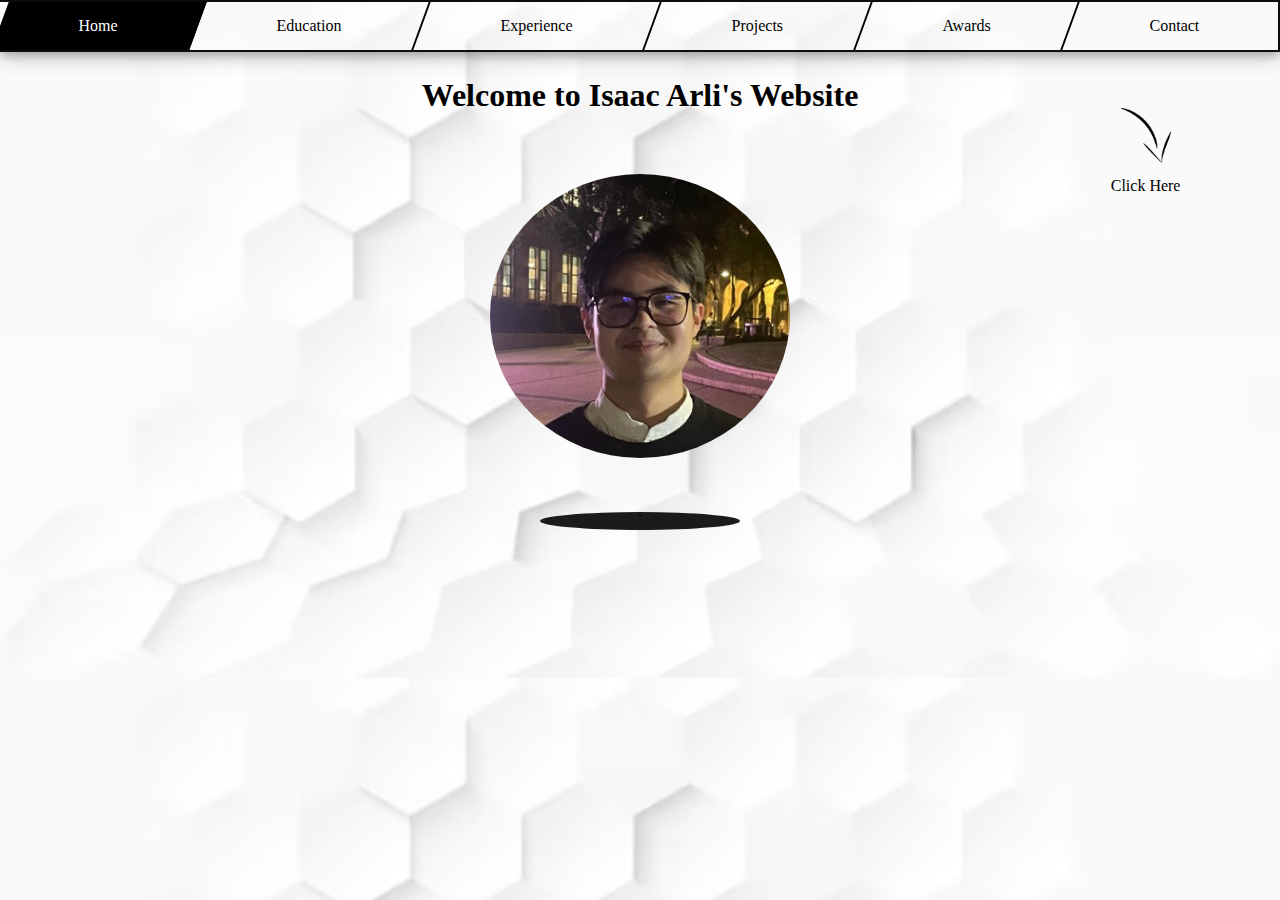
<file: index.html>
<!DOCTYPE html>
<html lang="en">
<head>
    <meta charset="UTF-8">
    <meta http-equiv="X-UA-Compatible" content="IE=edge">
    <meta name="viewport" content="width=device-width, initial-scale=1.0">
    <title>Isaac Arli's Website</title>
    <link rel="stylesheet" href="style.css">
    <script defer src="script.js"></script>
</head>
<body>
    <div class="wrapper">
        <!-- Start of the navigation bar -->
        <nav class="nav-bar">
            <span class="link-wrapper" id="home-tab"><a class="navigationLinks home" id="home" href="index.html">Home</a></span>
            <span class="link-wrapper"><a class="navigationLinks education" id="education" href="education.html">Education</a></span>
            <span class="link-wrapper"><a class="navigationLinks experience" id="experience" href="experience.html">Experience</a></span>
            <span class="link-wrapper"><a class="navigationLinks projects" id="projects" href="projects.html">Projects</a></span>
            <span class="link-wrapper"><a class="navigationLinks awards" id="awards" href="awards.html">Awards</a></span>
            <span class="link-wrapper"><a class="navigationLinks contact" id="contact" href="contact.html">Contact</a></span>
        </nav>
        <!-- Start of the main content -->
        <div class=index-container>
            <h1 id="welcome"> Welcome to Isaac Arli's Website</h1>
            <img class="profile" src="images/Isaac.jpg" alt="Isaac profile picture">
            <div class="profile-shadow">`</div>
            <div class="click-container">
                <img src="images/arrow.png" alt="curved arrow" class="arrow">
                <div class="click-here-text">Click Here</div>
            </div>
        </div>
        <!-- End of the main content -->
    </div>
</body>
</html>
</file>
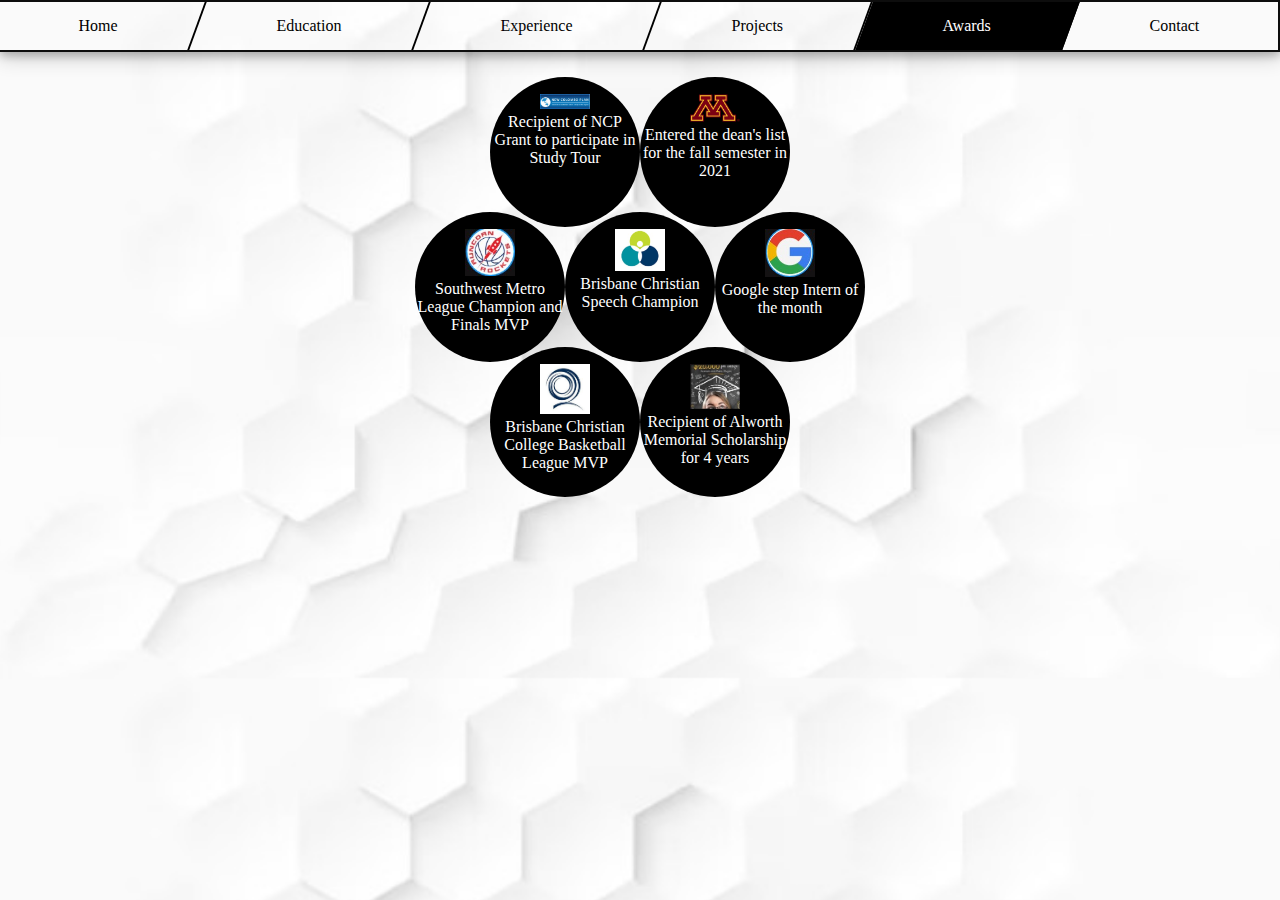
<file: awards.html>
<!DOCTYPE html>
<html lang="en">
<head>
    <meta charset="UTF-8">
    <meta http-equiv="X-UA-Compatible" content="IE=edge">
    <meta name="viewport" content="width=device-width, initial-scale=1.0">
    <title>Awards</title>
    <link rel="stylesheet" href="style.css">
    <script defer src="script.js"></script>
</head>
<body>
    <div class="wrapper">
        <!-- Start of the navigation bar -->
        <nav class="nav-bar">
            <span class="link-wrapper"><a class="navigationLinks home" id="home" href="index.html">Home</a></span>
            <span class="link-wrapper" id="education-tab"><a class="navigationLinks education" id="education" href="education.html">Education</a></span>
            <span class="link-wrapper" id="experience-tab"><a class="navigationLinks" id="experience" href="experience.html">Experience</a></span>
            <span class="link-wrapper" id="projects-tab"><a class="navigationLinks" id="projects" href="projects.html">Projects</a></span>
            <span class="link-wrapper" id="awards-tab"><a class="navigationLinks" id="awards" href="awards.html">Awards</a></span>
            <span class="link-wrapper" id="contact-tab"><a class="navigationLinks contact" id="contact" href="contact.html">Contact</a></span>
        </nav>
        <!-- Start of my main content -->
        <section class="awards-container">
            <!-- Start of the first row -->
            <div class="row">
                <!-- Start of a award-circle -->
                <article class="award-circle study-tour-grant">
                    <img src="images/ncp logo.jpg" alt="NCP logo" class="award-logo">
                    <p>Recipient of NCP Grant to participate in Study Tour</p>
                </article>
                <!-- Start of a award-circle -->
                <article class="award-circle dean's-list">
                    <img src="images/UMN logo.png" alt="UMN logo" class="award-logo">
                    <p>Entered the dean's list for the fall semester in 2021</p>
                </article>
            </div>
            <!-- Start of the second row -->
            <div class="row">
                <!-- Start of a award-circle -->
                <article class="award-circle finals-mvp">
                    <img src="images/runcorn logo.jpg" alt="Runcorn logo" class="award-logo">
                    <p>Southwest Metro League Champion and Finals MVP</p>
                </article>
                <!-- Start of a award-circle -->
                <article class="award-circle speech-champion">
                    <img src="images/bcc logo.jpg" alt="BCC logo" class="award-logo">
                    <p>Brisbane Christian Speech Champion</p>
                </article>
                <!-- Start of a award-circle -->
                <article class="award-circle intern-month">
                    <img src="images/google logo.jpg" alt="Google logo" class="award-logo">
                    <p>Google step Intern of the month</p>
                </article>
            </div>
            <!-- Start of the third row-->
            <div class="row">
                <!-- Start of a award-circle -->
                <article class="award-circle league-mvp">
                    <img src="images/QA logo.jpg" alt="QA logo" class="award-logo">
                    <p>Brisbane Christian College Basketball League MVP</p>
                </article>
                <!-- Start of a award-circle -->
                <article class="award-circle scholarship">
                    <img src="images/alworth logo.jpg" alt="Alworth logo" class="award-logo">
                    <p>Recipient of Alworth Memorial Scholarship for 4 years</p>
                </article>
            </div>
        </section>
        <!-- End of my main content -->
    </div>
</body>
</html>
</file>
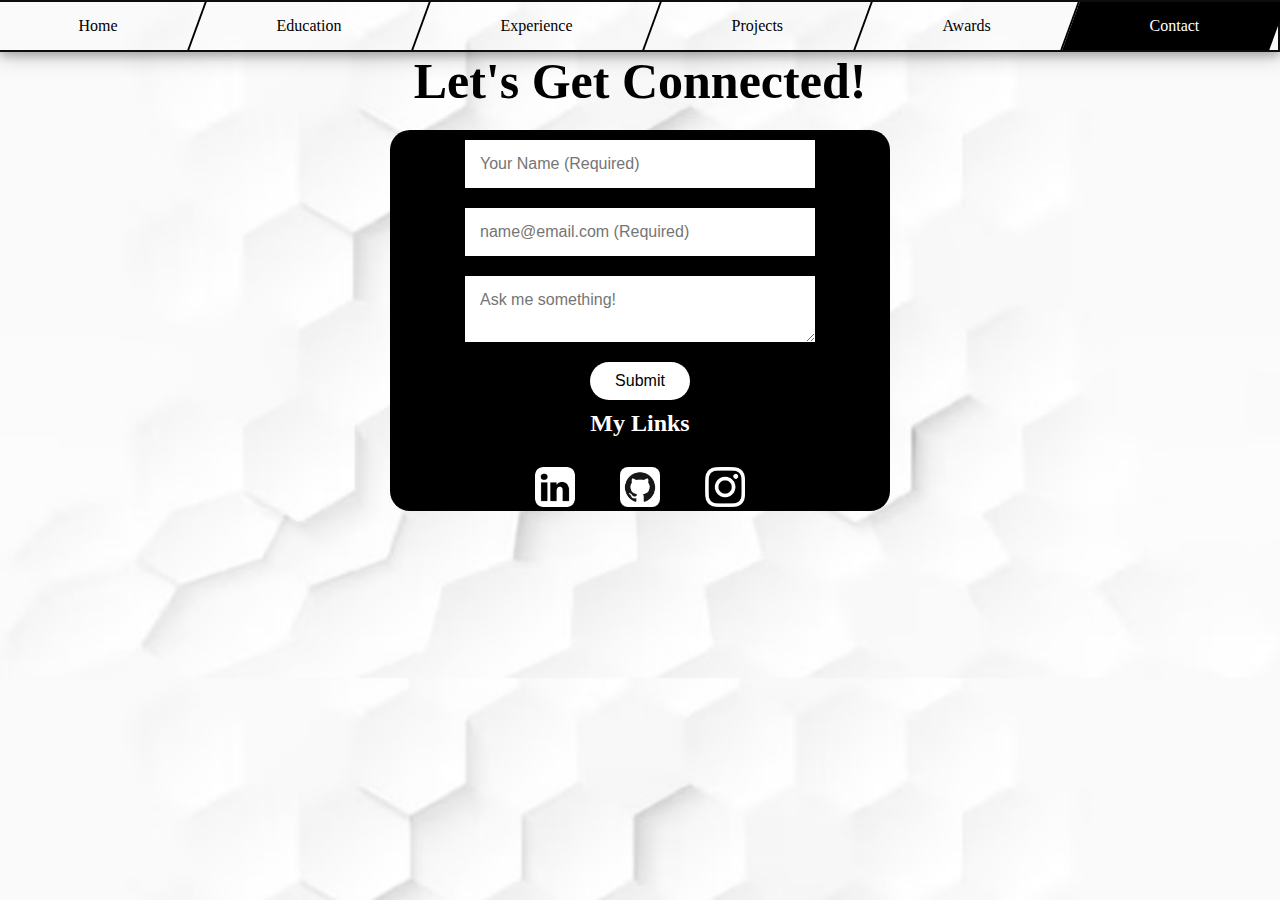
<file: contact.html>
<!DOCTYPE html>
<html lang="en">
<head>
    <meta charset="UTF-8">
    <meta http-equiv="X-UA-Compatible" content="IE=edge">
    <meta name="viewport" content="width=device-width, initial-scale=1.0">
    <title>Contact</title>
    <link rel="stylesheet" href="style.css">
    <script defer src="script.js"></script>
</head>
<body>
    <div class="wrapper">
        <!-- Start of the navigation bar -->
        <nav class="nav-bar">
            <span class="link-wrapper"><a class="navigationLinks home" id="home" href="index.html">Home</a></span>
            <span class="link-wrapper" id="education-tab"><a class="navigationLinks education" id="education" href="education.html">Education</a></span>
            <span class="link-wrapper" id="experience-tab"><a class="navigationLinks" id="experience" href="experience.html">Experience</a></span>
            <span class="link-wrapper" id="projects-tab"><a class="navigationLinks" id="projects" href="projects.html">Projects</a></span>
            <span class="link-wrapper" id="awards-tab"><a class="navigationLinks" id="awards" href="awards.html">Awards</a></span>
            <span class="link-wrapper" id="contact-tab"><a class="navigationLinks contact" id="contact" href="contact.html">Contact</a></span>
        </nav>
        <!-- Start of the main content -->
        <section class=contact-container>
            <h1 class="contact-message">Let's Get Connected!</h1>
            <!-- Start of the form -->
            <form class="form" autocomplete="off">
                    <input type="text" id="fname" placeholder="Your Name (Required)" autocomplete="off">
                    <input type="text" id="femail" placeholder="name@email.com (Required)" autocomplete="off">
                    <textarea name="" id="fmessage" placeholder="Ask me something!"></textarea>
                    <input id="submitButton" type="submit" class="button"></input>
                    <!-- Start of my links section -->
                    <section class="my-links-section">
                        <h2 class="my-link-title">My Links</h2>
                            <div class="social-link-container">
                                <a href="https://www.linkedin.com/in/isaac-arli/" target="_blank"><img src="images/linkedin white.png" alt="" class="social-logo"></a>
                                <a href="https://github.com/MiniSoda17" target="_blank"><img src="images/github logo.png" alt="" class="social-logo"></a>
                                <a href="https://www.instagram.com/minisoda17/" target="_blank"><img src="images/instagram white.png" alt="" class="social-logo"></a>
                            </div>
                    </section>
                    <!-- End of my links section -->
            </form> 
            <!-- End of the form -->
        </section>
        <!-- End of the main content -->
    </div>
</body>
</html>
</file>
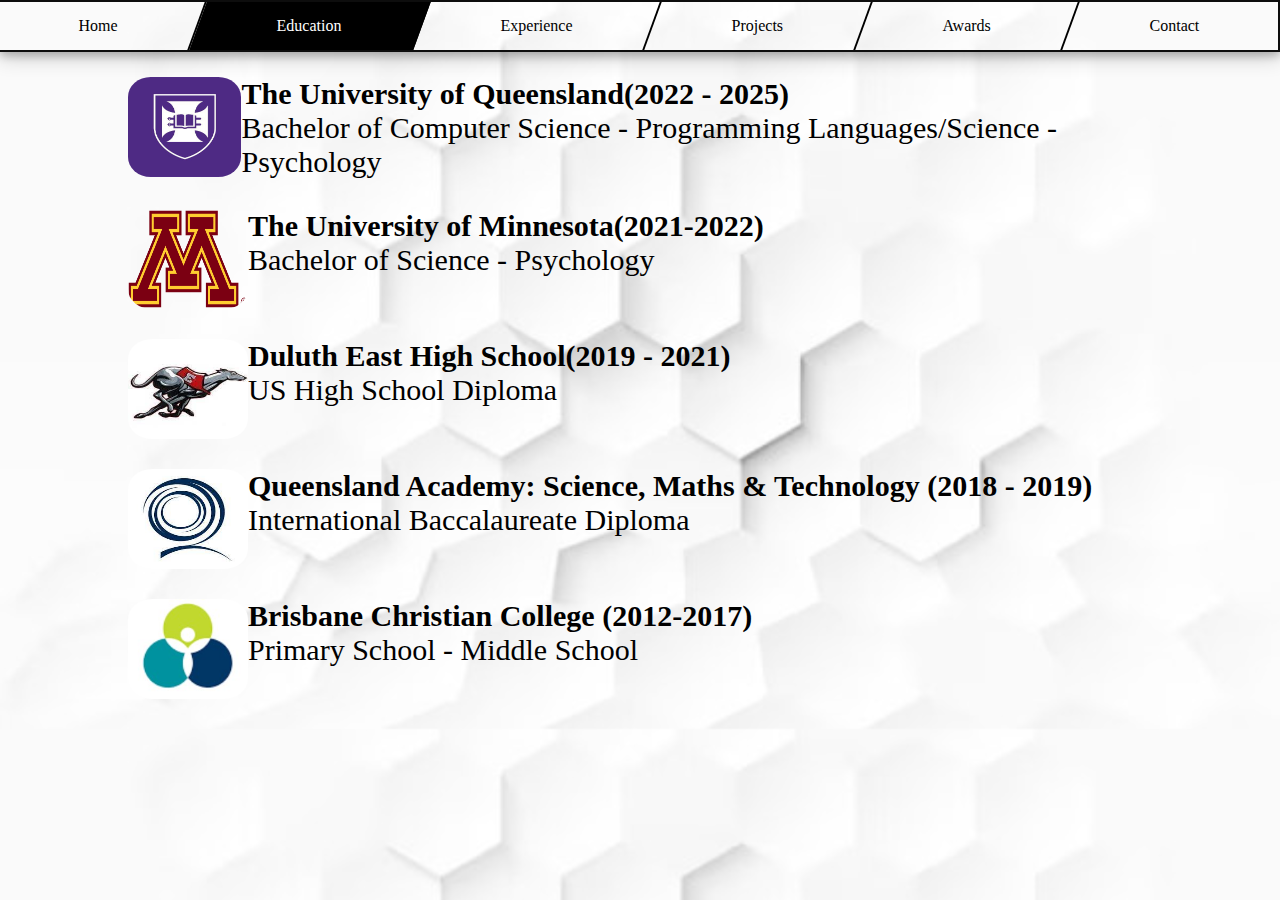
<file: education.html>
<!DOCTYPE html>
<html lang="en">
<head>
    <meta charset="UTF-8">
    <meta http-equiv="X-UA-Compatible" content="IE=edge">
    <meta name="viewport" content="width=device-width, initial-scale=1.0">
    <title>Education</title>
    <link rel="stylesheet" href="style.css">
    <script defer src="script.js"></script>
</head>
<body>
    <div class="wrapper">
        <!-- Start of the navigation bar -->
        <nav class="nav-bar">
            <span class="link-wrapper" id="home-tab"><a class="navigationLinks home" id="home" href="index.html">Home</a></span>
            <span class="link-wrapper" id="education-tab"><a class="navigationLinks education" id="education" href="education.html">Education</a></span>
            <span class="link-wrapper" id="experience-tab"><a class="navigationLinks" id="experience" href="experience.html">Experience</a></span>
            <span class="link-wrapper" id="projects-tab"><a class="navigationLinks" id="projects" href="projects.html">Projects</a></span>
            <span class="link-wrapper" id="awards-tab"><a class="navigationLinks" id="awards" href="awards.html">Awards</a></span>
            <span class="link-wrapper" id="contact-tab"><a class="navigationLinks contact" id="contact" href="contact.html">Contact</a></span>
        </nav>
        <!-- Start of the main content -->
        <section class=school-container>
            <!-- Start of a full Education description with title and image -->
            <div class="school uq">
                <img src="images/UQ logo.jpg" alt="UQ logo" class="logo">
                <div>
                    <h1 class="title">The University of Queensland(2022 - 2025) </h1>
                    <p class="description">Bachelor of Computer Science - Programming Languages/Science - Psychology </p>
                </div>
            </div>
            <!-- Start of a full Education description with title and image -->
            <div class="school umn">
                <img src="images/UMN logo.png" alt="UMN logo" class="logo">
                <div>
                    <h1 class="title">The University of Minnesota(2021-2022) </h1>
                    <p class="description">Bachelor of Science - Psychology</p>
                </div>
            </div>
            <!-- Start of a full Education description with title and image -->
            <div class="school east">
                <img src="images/East high logo.jpeg" alt="East High School logo" class="logo">
                <div>
                    <h1 class="title">Duluth East High School(2019 - 2021)</h1>
                    <p class="description">US High School Diploma</p>
                </div>
            </div>
            <!-- Start of a full Education description with title and image -->
            <div class="school qa">
                <img src="images/QA logo.jpg" alt="QA logo" class="logo">
                <div>
                    <h1 class="title">Queensland Academy: Science, Maths & Technology (2018 - 2019)</h1>
                    <p class="description">International Baccalaureate Diploma</p>
                </div>
            </div>
            <!-- Start of a full Education description with title and image -->
            <div class="school bcc">
                <img src="images/bcc logo.jpg" alt="BCC logo" class="logo">
                <div>
                    <h1 class="title"> Brisbane Christian College (2012-2017) </h1>
                    <p class="description">Primary School - Middle School</p>
                </div>
            </div>
        </section>
        <!-- End of the main content -->
    </div>
</body>
</html>
</file>
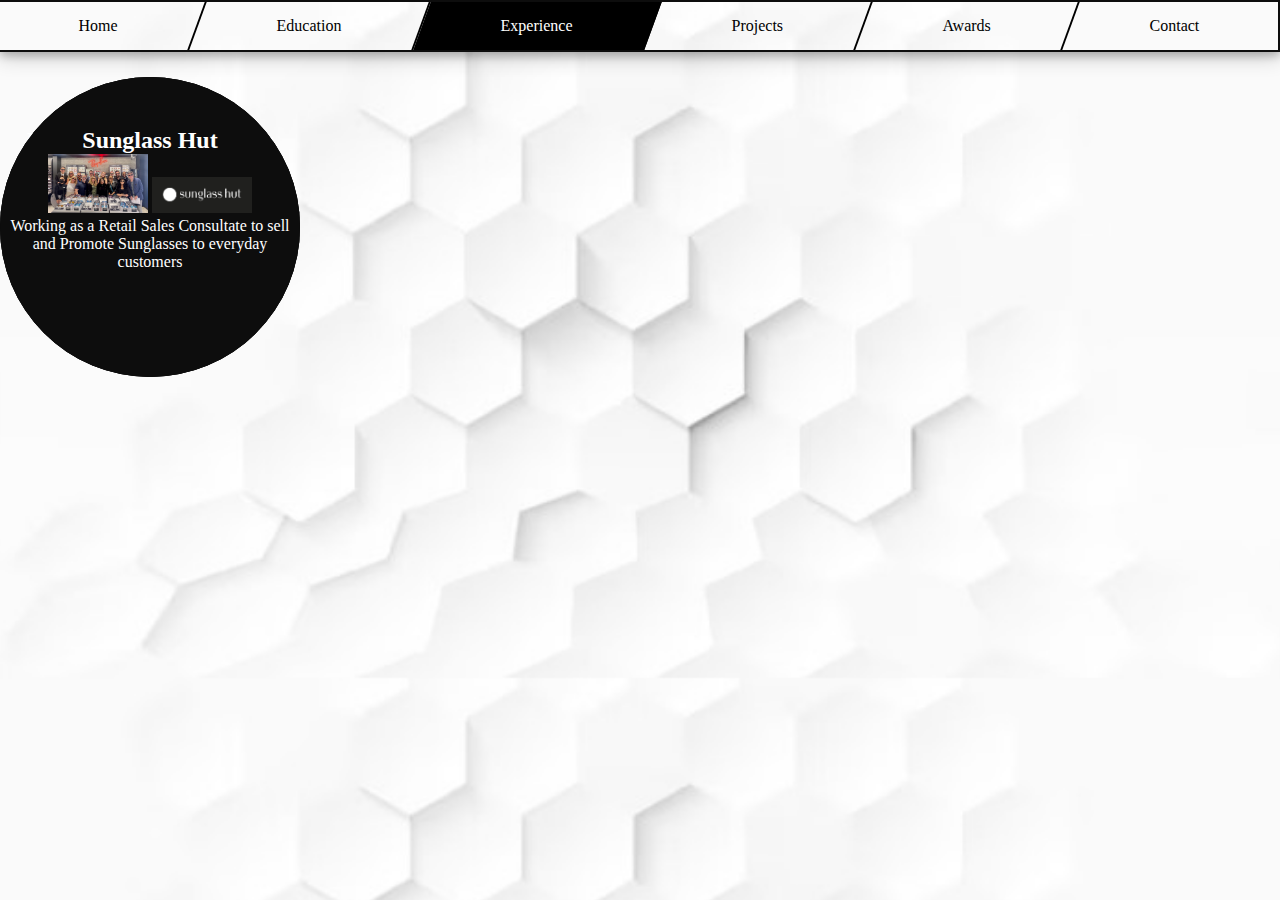
<file: experience.html>
<!DOCTYPE html>
<html lang="en">
<head>
    <meta charset="UTF-8">
    <meta http-equiv="X-UA-Compatible" content="IE=edge">
    <meta name="viewport" content="width=device-width, initial-scale=1.0">
    <title>Experience</title>
    <link rel="stylesheet" href="style.css">
    <script defer src="script.js"></script>
</head>
<body>
    <div class="wrapper">
        <!-- Start of the navigation bar -->
        <nav class="nav-bar">
            <span class="link-wrapper"><a class="navigationLinks home" id="home" href="index.html">Home</a></span>
            <span class="link-wrapper" id="education-tab"><a class="navigationLinks education" id="education" href="education.html">Education</a></span>
            <span class="link-wrapper" id="experience-tab"><a class="navigationLinks" id="experience" href="experience.html">Experience</a></span>
            <span class="link-wrapper" id="projects-tab"><a class="navigationLinks" id="projects" href="projects.html">Projects</a></span>
            <span class="link-wrapper" id="awards-tab"><a class="navigationLinks" id="awards" href="awards.html">Awards</a></span>
            <span class="link-wrapper" id="contact-tab"><a class="navigationLinks contact" id="contact" href="contact.html">Contact</a></span>
        </nav>
        <!-- Start of the main content -->
        <section class="experience-container">
            <!-- Start of a circle -->
            <article class="experience-circle china-study-tour">
                <h2 class="experience-title">ITEE China Study Tour</h2>
                <img src="images/china tour.jpg" alt="China tour logo" class="experience-picture">
                <img src="images/Dalian Neusoft University.jpeg" alt="Dalian Neusoft University" class="experience-picture neusoft-picture">
                <p>A study tour conducted in China where we must pitch tech products to real tech companies</p>
            </article>
            <!-- Start of a circle -->
            <article class="experience-circle google-step-intern">
                <h2 class="experience-title">Google Step Internship</h2>
                <img src="images/Google Internees.jpg" alt="Google Intern" class="experience-picture">
                <img src="images/google real logo.jpeg" alt="Real Google Logo" class="experience-picture neusoft-picture">
                <p>A summer internship at Google where I learnt how to operate complex cloud systems in Google</p>
            </article>
            <!-- Start of a circle -->
            <article class="experience-circle sunglass-hut">
                <h2 class="experience-title">Sunglass Hut</h2>
                <img src="images/Sunglass Employees.jpeg" alt="Sunglasshut employees" class="experience-picture">
                <img src="images/Sunglasshut logo.jpg" alt="Sunglasshut logo" class="experience-picture">
                <p>Working as a Retail Sales Consultate to sell and Promote Sunglasses to everyday customers</p>
            </article>
        </section>
        <!-- End of the main content -->
    </div>
</body>
</html>
</file>
<file: style.css>
* {
    box-sizing: border-box;
    padding:0;
    margin:0;
}

body {
    background-image: url("images/background.jpg");
    background-size: cover;
}

.wrapper {
    width: 100%;
}

.container {
    text-align: center;
    width: 800px;
    margin: auto;
    margin-top: 25px;
}

.index-container {
    text-align: center;
    width: 100%;
    margin: auto;
    margin-top: 25px;
}

.nav-bar {
    display: flex;
    flex-wrap: wrap;
    justify-content: space-around;
    margin: auto;
    border: 2px solid #0d0d0d;
    box-shadow: 0 4px 8px 0 rgba(0, 0, 0, 0.2), 0 6px 20px 0 rgba(0, 0, 0, 0.19);
    border-left: none;
}

.diagonalLine {
    border: 10px solid #0d0d0d;
}

.link-wrapper {
    display: flex;
    justify-content: center;
    border-right: 2px solid black;
    transform: skewX(-20deg);
    flex: auto;
    cursor: pointer;
    transition: all 0.35s ease-in-out;
}

.link-wrapper:first-child {
    border-left: none;
}

.link-wrapper:last-child {
    border-right: none;
}

.link-wrapper:hover {
    background-color: rgba(95, 95, 95);
}

.link-wrapper:hover > * {
    color: whitesmoke;
}

.navigationLinks {
    text-decoration: none;
    font-size: max(50%, 1rem);
    color: black;
    position: relative;
    padding-top: 15px;
    padding-bottom: 15px;
    transition: all 0.35s ease-in-out;
    text-align: center;
    flex: auto;
    transform: skewX(20deg);
}

.navigationLinks:hover {
    padding-left: 15px;
    padding-right: 15px;
    transform: scale(1.1);
}

.home:hover {
    border-left: 30px rgba(95, 95, 95) solid;
    padding-left: 30px;
    transform: translateX(-25px); 
}

.contact:hover {
    border-right: 30px rgba(95, 95, 95) solid;
    padding-right: 30px;
    transform: translateX(25px);
}

.hello {
    margin-top: 400vh;
}

.profile {
    border-radius: 50%;
    margin-top: 60px;
    margin-bottom: 50px;
    animation: rotate 1s infinite alternate;
    width: 300px;
}

.profile-shadow {
    text-align: center;
    margin: auto;
    width:200px;
    background-color: rgba(27, 27, 27);
    border-radius: 50%;
    animation: shadow-rotate 1s infinite alternate;
}

@keyframes rotate {
    from {
        transform: translateY(30px) scaleX(1.1);
    } to {
        transform: translateY(-20px) scaleX(1);
    }
}

@keyframes shadow-rotate {
    from { 
        transform: scaleX(1.5) scaleY(1.3);
    } to {
        transform: scaleX(1) scaleY(1);
    }
}

.click-here-text {
    margin-top: 10px;
}

.click-container {
    position: absolute;
    right: 1%;
    left: 80%;
    top: 12%;
}

.arrow {
    width: 50px;
    animation: bounce 1s infinite alternate;
}

@keyframes bounce {
    from {
        transform: rotateY(180deg) rotate(250deg);
        transform: translateY(5px);
    } to {
        transform: rotateY(180deg) rotate(250deg);
    }
}

.school {
    display: flex;
    margin-bottom: 30px;
    animation: transition-in 1s;
}

.school-container {
    text-align: center;
    width: 80%;
    margin: auto;
    margin-top: 25px;
}

.uq {
    animation: uq-transition-in 1s;
}

.umn {
    animation: uq-transition-in 1s 200ms;
    animation-fill-mode: backwards;
}

.east {
    animation: uq-transition-in 1s 300ms;
    animation-fill-mode: backwards;
}

.qa {
    animation: uq-transition-in 1s 400ms;
    animation-fill-mode: backwards;
}

.bcc {
    animation: uq-transition-in 1s 500ms;
    animation-fill-mode: backwards;
}

@keyframes uq-transition-in {
    from {
        opacity: 0;
        transform: translateY(100px);
    } to {
        opacity: 1;
        transform: translateY(0);
    }
}

.title {
    text-align: left;
    font-size: 30px
}

.description {
    text-align: left;
    font-size: 30px;
}

.logo {
    width: 120px;
    height: 100px;
    border-radius: 20%;
}

.experience-container {
    text-align: center;
    margin: auto;
    margin-top: 25px;
    width: 100%;
}

.experience-circle {
    background-color: #0d0d0d;
    color: white;
    border-radius: 50%;
    width: 300px;
    height: 300px;
    position: absolute;
}

.china-study-tour {
    animation: move 20s infinite linear;
}

.sunglass-hut {
    animation: sunglass-move 15s infinite linear;
}

.google-step-intern {
    animation: google-move 10s infinite linear
}

@keyframes move {
    from {
        left: 0;
        top: 20%;
        transform: translateX(-100%);
        
    } to {
        left: 100%;
        top: 70%;
        trasnform: translateX(200%);
    }
}

@keyframes sunglass-move {
    from {
        right: 0;
        bottom: 20%;
        transform: translateX(100%);
    } to {
        right: 100%;
        bottom: 70%;
        trasnform: translateX(-100%);
    }
}

@keyframes google-move {
    from {
        bottom:0;
        right: 20%;
        transform: translateY(100%);
    } to {
        bottom: 100%;
        right: 70%;
        transform: translateY(-100%);
    }
}

.experience-title {
    padding-top: 50px;
}

.experience-picture {
    width: 100px;
}

.row {
    display: flex;
    justify-content: center;
    margin-bottom: -15px;
}

.project-container {
    width: 100%;
    text-align: center;
    margin-top: 40px;
    display: flex;
    flex-wrap: wrap;
    justify-content: space-evenly;
}

.factory {
    margin-top: 5px;
}

.project-video {
    width: 300px;  
    transition: all 0.2s ease-in;
}

.awards-container {
    text-align: center;
    margin: auto;
    margin-top: 25px;
    width: 500px;
}

.award-logo {
    width: 50px;
    margin-top: 17px;
}

.award-circle {
    width: 150px;
    height: 150px;
    background-color: black;
    border-radius: 50%;
    color: white;
}

.contact-message {
    font-size: 50px;
}

.contact-container {
    width: 100%;
    text-align: center;
    margin-top: 50px;
}

form {
    margin-top: 20px;
}

.my-links-section {
    width: 60%;
}

.social-link-container {
    display: flex;
    justify-content: space-evenly;
}

.social-logo {
    width: 40px;
    border-radius: 20%;
    transition: 1s;
}

.social-logo:hover {
    transform: scale(1.1) rotate(360deg);
}

a {
    text-decoration: none;
}

#fname, #femail {
    transition: 0.2s ease-in-out;
}

#fname:focus {
    outline: solid 3px RGB(170, 255, 0);
}

#femail:focus {
    outline: solid 3px RGB(170, 255, 0);
}

#fname::placeholder {
    font-family: 'Franklin Gothic Medium', 'Arial Narrow', Arial, sans-serif;
}

#femail::placeholder {
    font-family: 'Franklin Gothic Medium', 'Arial Narrow', Arial, sans-serif;
}

#fmessage:focus {
    outline: solid 3px RGB(170, 255, 0);
    
}

#fmessage::placeholder {
    font-family: 'Franklin Gothic Medium', 'Arial Narrow', Arial, sans-serif;
}

.message-box {
    margin-top: 20px;
}

.message-box p {
    margin-right: 100px;
}

.my-link-title {
    padding-bottom: 30px;
}

.social-link {
    font-size: 20px;
}

.contact-container {
    margin-top: 20px;    
    max-width: 60%;
    text-align: center;
    margin: auto;
    display: flex;
    flex-direction: column;
    align-items: center;
    justify-content: center;
}

form {
    background-color: black;
    border-radius: 20px;
    width: 90%;
    max-width: 600px;
    color: white;
    display: flex;
    flex-direction: column;
    align-items: center;
    justify-content: center;
    max-width: 500px;
}

form input, form textarea {
    border: 0;
    margin: 10px 0;
    padding: 15px ;
    outline: none;
    background: white;
    font-size: 16px;
    width: 70%;
    outline: none;
}

.button {
    background: white;
    color:black;
    font-size: 16px;
    padding: 10px;
    width: 100px;
    outline: none;
    cursor: pointer;
    border-radius: 30px; 
}

h1.minimise-contact-heading {
    font-size: 36px;
}

.award-circle, .row {
    transition: transform 1s ease-out;
}
</file>
